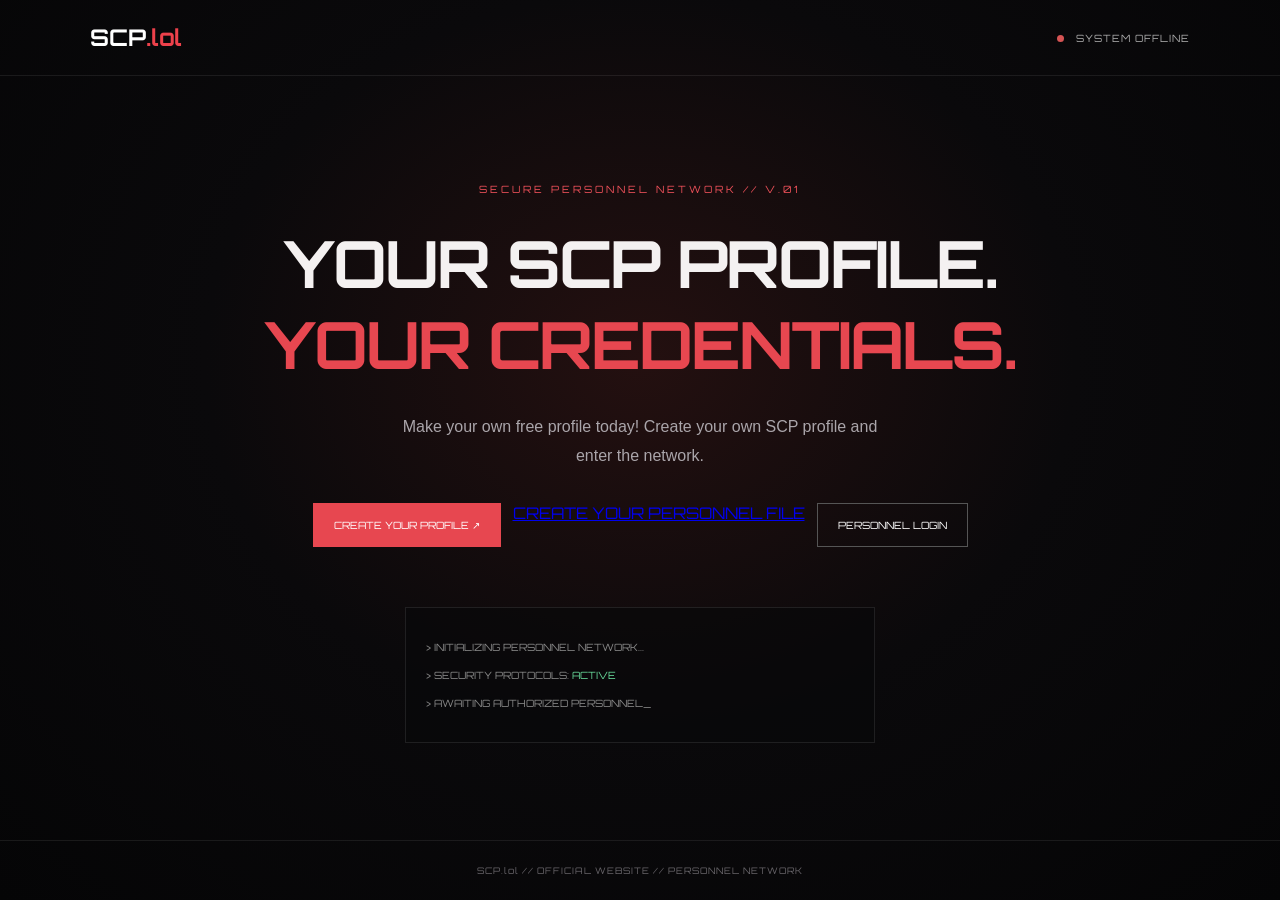
<file: index.html>
<!DOCTYPE html>
<html lang="en">
<head>
  <meta charset="UTF-8">
  <meta name="viewport" content="width=device-width, initial-scale=1.0">
  <title>SCP.lol — Personnel Network</title>
  <link rel="preconnect" href="https://fonts.googleapis.com">
  <link href="https://fonts.googleapis.com/css2?family=Orbitron:wght@400;600;700&display=swap" rel="stylesheet">
  <link rel="stylesheet" href="style.css">
</head>
<body>
  <header class="topbar">
    <a class="logo" href="#">SCP<span>.lol</span></a>
    <span class="status"><span class="dot"></span> SYSTEM OFFLINE</span>
  </header>

  <main class="hero">
    <p class="eyebrow">SECURE PERSONNEL NETWORK // V.01</p>
    <h1>YOUR SCP PROFILE.<br><span>YOUR CREDENTIALS.</span></h1>
    <p class="intro">
      Make your own free profile today!
      Create your own SCP profile and enter the network.
    </p>

    <div class="actions">
      <button id="createBtn">CREATE YOUR PROFILE ↗</button>
      <a href="profile-setup.html">CREATE YOUR PERSONNEL FILE</a>
      <button id="loginBtn" class="secondary">PERSONNEL LOGIN</button>
    </div>

    <div id="notice" class="notice" aria-live="polite"></div>

    <div class="terminal">
      <p>&gt; INITIALIZING PERSONNEL NETWORK...</p>
      <p>&gt; SECURITY PROTOCOLS: <span>ACTIVE</span></p>
      <p>&gt; AWAITING AUTHORIZED PERSONNEL_</p>
    </div>
  </main>

  <footer> SCP.lol // OFFICIAL WEBSITE // PERSONNEL NETWORK </footer>
  <script>
  document.getElementById("createBtn").addEventListener("click", () => {
    window.location.href = "auth.html";
  });

  document.getElementById("loginBtn").addEventListener("click", () => {
    window.location.href = "auth.html?mode=login";
  });
</script>
</body>
</html>
</file>
<file: style.css>
* {
  box-sizing: border-box;
}

body {
  margin: 0;
  min-height: 100vh;
  background:
    radial-gradient(ellipse at 50% 40%, #241010 0%, #0a090b 48%, #050506 100%);
  color: #f4f1f1;
  font-family: 'Orbitron', sans-serif;
  display: flex;
  flex-direction: column;
}

.topbar {
  height: 76px;
  padding: 0 7%;
  display: flex;
  align-items: center;
  justify-content: space-between;
  border-bottom: 1px solid #ffffff14;
}

.logo {
  color: white;
  font-size: 23px;
  font-weight: 700;
  text-decoration: none;
}

.logo span {
  color: #ed414b;
}

.status {
  font-size: 10px;
  letter-spacing: 1px;
  color: #aaa;
}

.dot {
  display: inline-block;
  width: 7px;
  height: 7px;
  border-radius: 50%;
  background: #d65454;
  margin-right: 8px;
}

.hero {
  width: min(760px, 90%);
  margin: auto;
  padding: 90px 0;
  text-align: center;
}

.eyebrow {
  color: #ef515a;
  font-size: 10px;
  letter-spacing: 3px;
}

h1 {
  font-size: clamp(32px, 7vw, 65px);
  line-height: 1.25;
  letter-spacing: -2px;
  margin: 28px 0;
}

h1 span {
  color: #e74750;
}

.intro {
  max-width: 490px;
  margin: 0 auto;
  color: #aaa5aa;
  font-family: Arial, sans-serif;
  line-height: 1.8;
}

.actions {
  display: flex;
  justify-content: center;
  flex-wrap: wrap;
  gap: 12px;
  margin-top: 32px;
}

button {
  padding: 15px 20px;
  background: #e74750;
  border: 1px solid #e74750;
  color: white;
  font-family: inherit;
  font-size: 10px;
  cursor: pointer;
}

button:hover {
  background: #ff626a;
}

button.secondary {
  background: transparent;
  border-color: #555;
}

.notice {
  margin-top: 18px;
  color: #ff8b91;
  font-size: 11px;
}

.terminal {
  margin: 60px auto 0;
  padding: 20px;
  max-width: 470px;
  text-align: left;
  border: 1px solid #ffffff18;
  background: #080809aa;
  color: #888;
  font-size: 10px;
  line-height: 1.8;
}

.terminal span {
  color: #67d99a;
}

footer {
  padding: 24px 12px;
  border-top: 1px solid #ffffff14;
  color: #69666b;
  font-size: 9px;
  text-align: center;
  letter-spacing: 1px;
}

@media (max-width: 500px) {
  .topbar {
    padding: 0 5%;
  }

  .status {
    font-size: 8px;
  }

  .hero {
    padding: 60px 0;
  }

  .terminal {
    font-size: 9px;
    overflow-wrap: anywhere;
  }
}

.auth-form {
  width: min(400px, 100%);
  margin: 30px auto 14px;
  display: flex;
  flex-direction: column;
  gap: 12px;
  text-align: left;
}

.auth-form label {
  color: #c7c0c3;
  font-size: 11px;
}

.auth-form input {
  width: 100%;
  padding: 14px;
  color: white;
  background: #101012;
  border: 1px solid #484044;
  font: 14px Arial, sans-serif;
  border-radius: 3px;
}

.auth-form input:focus {
  outline: 1px solid #e74750;
  border-color: #e74750;
}

#toggleBtn, #logoutBtn {
  display: block;
  margin: 12px auto;
}

#message {
  overflow-wrap: anywhere;
}

#accountInfo {
  font-size: 12px;
  overflow-wrap: anywhere;
}
</file>
